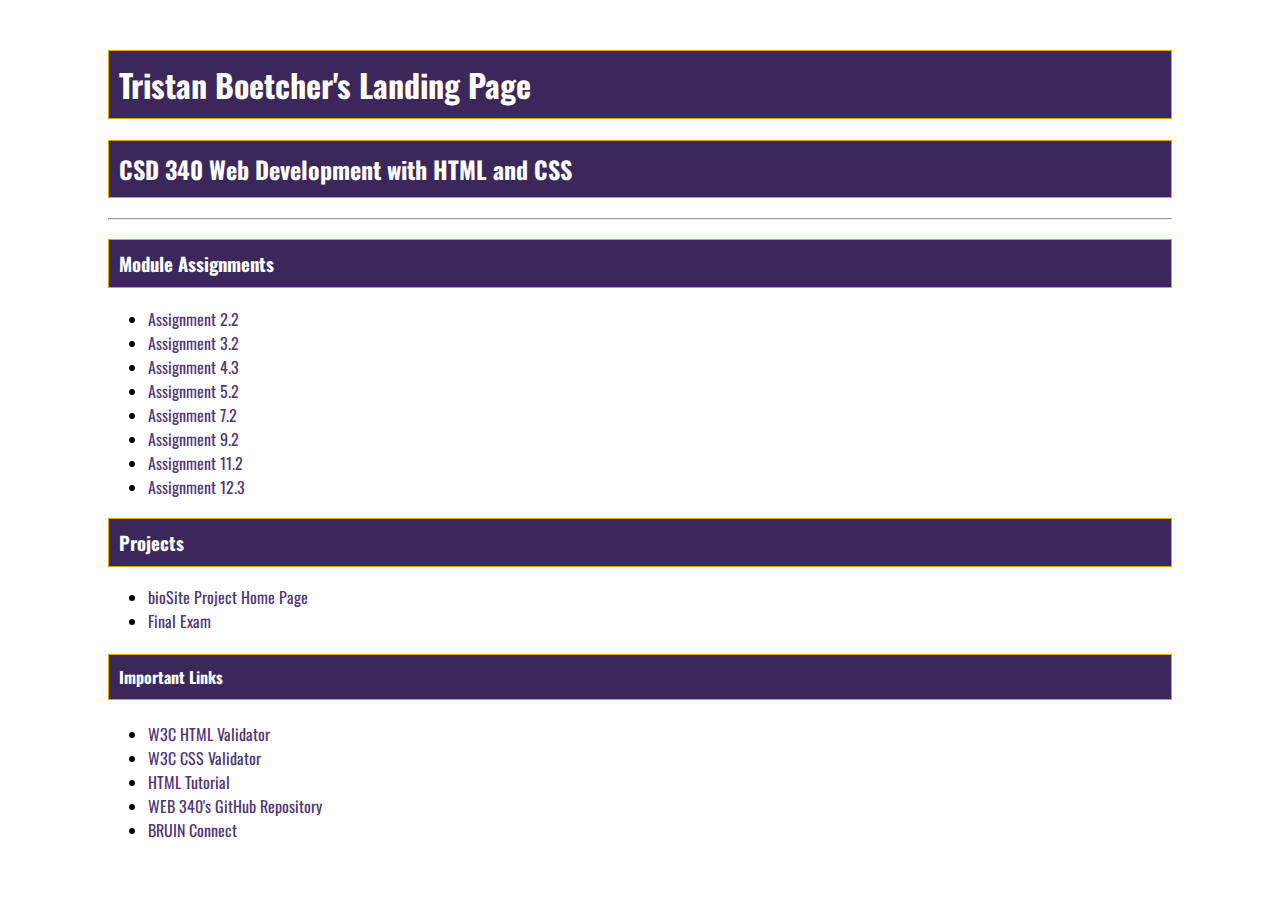
<file: index.html>
<!DOCTYPE html>
<html lang="en">
<head>
    <meta charset="UTF-8">
    <title>Tristan Boetcher's CSD 340 Landing Page</title>
    <link rel="stylesheet" type="text/css" href="site.css" />
    <link href="https://fonts.googleapis.com/css2?family=Oswald:wght@300;400;500;700&display=swap" rel="stylesheet">

</head>
<body>
    <div id="container">
        <h1>Tristan Boetcher's Landing Page</h1>
        <h2>CSD 340 Web Development with HTML and CSS</h2>

        <hr />

        <h3>Module Assignments</h3>
        <ul>
            <li>
                <a href="module-2/boetcher_EX1.html">Assignment 2.2</a>
            </li>
            <li>
                <a href="module-3/boetcher_EX2.html">Assignment 3.2</a>
            </li>
            <li>
                <a href="module-4/boetcher_EX3.html">Assignment 4.3</a>
            </li>
            <li>
                <a href="module-5/boetcher_EX4.html">Assignment 5.2</a>
            </li>
            <li>
                <a href="module-7/boetcher_EX5.html">Assignment 7.2</a>
            </li>
            <li>
                <a href="module-9/boetcher_EX6.html">Assignment 9.2</a>
            </li>
            <li>
                <a href="module-11/assignment-11.2.html">Assignment 11.2</a>
            </li>
            <li>
                <a href="module-12/final.html" target="_blank">Assignment 12.3</a>
            </li>
        </ul>

        <h3>Projects</h3>
        <ul>
            <li>
                <a href="https://treerex95.github.io/bioSite/" target="_blank">bioSite Project Home Page</a>
            </li>
            <li>
                <a href="module-12/final.html" target="_blank">Final Exam</a>
            </li>
        </ul>

        <h4>Important Links</h4>
        <ul>
            <li>
                <a href="https://validator.w3.org/" target="_blank">W3C HTML Validator</a>
            </li>
            <li>
                <a href="http://jigsaw.w3.org/css-validator/" target="_blank">W3C CSS Validator</a>
            </li>
            <li>
                <a href="https://www.w3schools.com/html/" target="_blank">HTML Tutorial</a>
            </li>
            <li>
                <a href="https://github.com/buwebdev/csd-340" target="_blank">WEB 340's GitHub Repository</a>
            </li>
            <li>
                <a href="https://bruinconnect.bellevue.edu/" target="_blank">BRUIN Connect</a>
            </li>
        </ul>
    </div>
</body>
</html>
</file>
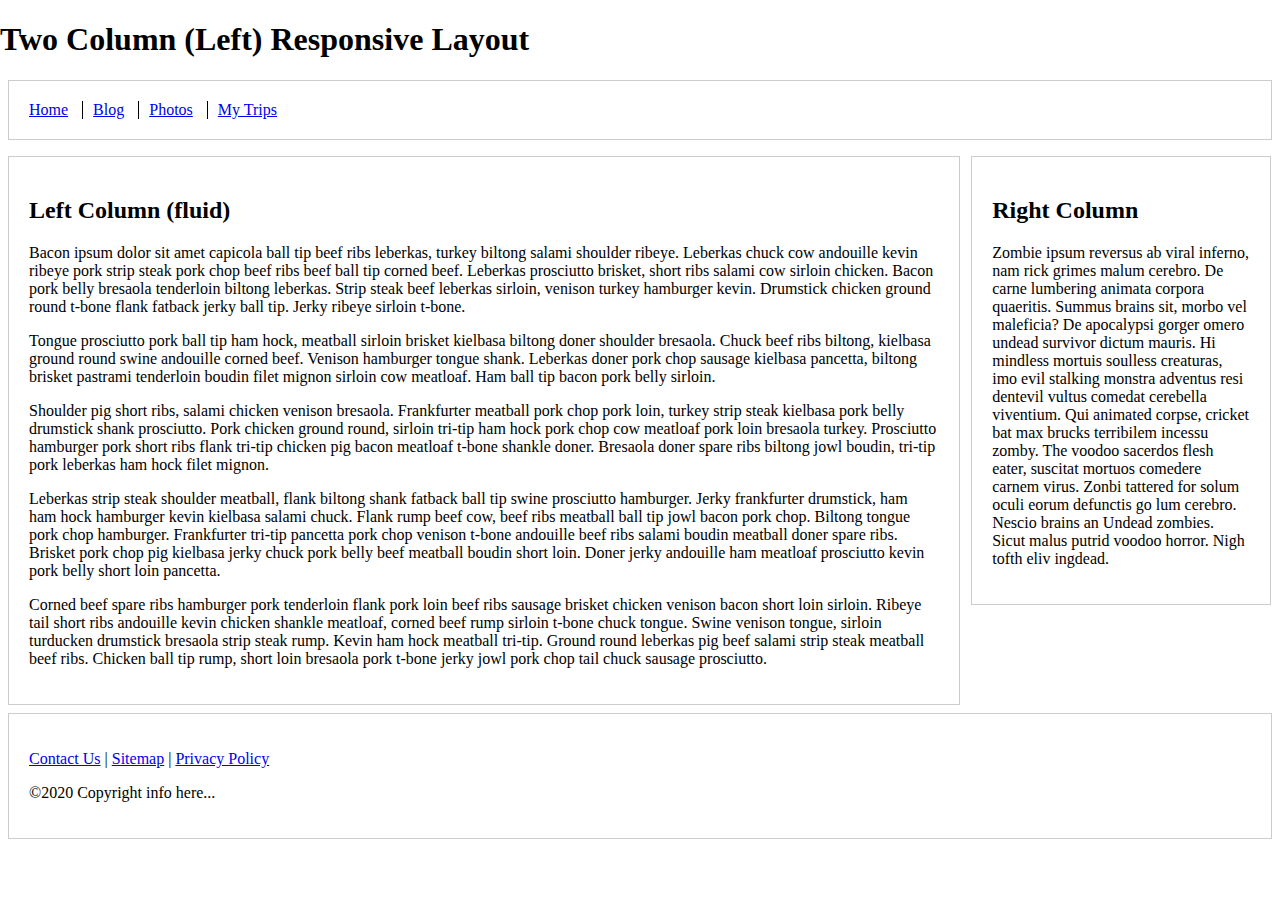
<file: module-11/assignment-11.2.html>
<!doctype html>
<html lang="en">
<head>
    <meta charset="utf-8">
    <meta name="viewport" content="width=device-width, initial-scale=1">

    <title>Exercise 9.2</title>

    <style type="text/css">
        html {
            box-sizing: border-box;
        }

        *, *:before, *:after {
            box-sizing: inherit;
        }

        body {
            margin: 0 auto;
        }

        footer, header {
            position: relative;
            clear: both;
        }

        .left-column, .right-column, footer, header {
            border: 1px solid #ccc;
            padding: 1.25em;
            margin: .5em;
        }

        .nav {
            list-style: none;
            margin-left: 0;
            margin-bottom: 0;
            padding-left: 0;
        }

        .nav > li,
        .nav > li > a {
            display: inline-block;
            *display: inline;
            zoom: 1;
        }

        .inline-items {
            margin-top: 0;
        }

        .inline-items li {
            margin-left: 0;
            border-left: 1px solid black;
            padding-left: 10px;
            padding-right: 10px;
        }

        .inline-items li:first-child {
            margin-left: 0;
            border: none;
            padding-left: 0;
            padding-right: 10px;
        }

        .inline-items li:last-child {
            padding-right: 0;
        }

        /* Media queries */
        @media screen and (min-width: 47.5em) {
            .columns-container {
                float: left;
            }

            .left-column {
                margin-right: 20em;
                float: left;
            }

            .right-column {
                width: 18.75em;
                margin-left: -19.3em;
                float: left;
            }
        }
    </style>
</head>

<body>
    <h1>Two Column (Left) Responsive Layout</h1>

    <header>
        <nav>
            <ul class="nav inline-items">
                <li><a href="#">Home</a></li>
                <li><a href="#">Blog</a></li>
                <li><a href="#">Photos</a></li>
                <li><a href="#">My Trips</a></li>
            </ul>
        </nav>
    </header>

    <div class="columns-container">

        <div class="left-column">
            <h2>Left Column (fluid)</h2>

            <p>Bacon ipsum dolor sit amet capicola ball tip beef ribs leberkas, turkey biltong salami shoulder ribeye. Leberkas
                chuck cow andouille kevin ribeye pork strip steak pork chop beef ribs beef ball tip corned beef. Leberkas
                prosciutto brisket, short ribs salami cow sirloin chicken. Bacon pork belly bresaola tenderloin biltong leberkas.
                Strip steak beef leberkas sirloin, venison turkey hamburger kevin. Drumstick chicken ground round t-bone flank
                fatback jerky ball tip. Jerky ribeye sirloin t-bone.</p>

            <p>Tongue prosciutto pork ball tip ham hock, meatball sirloin brisket kielbasa biltong doner shoulder bresaola.
                Chuck beef ribs biltong, kielbasa ground round swine andouille corned beef. Venison hamburger tongue shank.
                Leberkas doner pork chop sausage kielbasa pancetta, biltong brisket pastrami tenderloin boudin filet mignon
                sirloin cow meatloaf. Ham ball tip bacon pork belly sirloin.</p>

            <p>Shoulder pig short ribs, salami chicken venison bresaola. Frankfurter meatball pork chop pork loin, turkey strip
                steak kielbasa pork belly drumstick shank prosciutto. Pork chicken ground round, sirloin tri-tip ham hock pork
                chop cow meatloaf pork loin bresaola turkey. Prosciutto hamburger pork short ribs flank tri-tip chicken pig bacon
                meatloaf t-bone shankle doner. Bresaola doner spare ribs biltong jowl boudin, tri-tip pork leberkas ham hock filet
                mignon.</p>

            <p>Leberkas strip steak shoulder meatball, flank biltong shank fatback ball tip swine prosciutto hamburger. Jerky
                frankfurter drumstick, ham ham hock hamburger kevin kielbasa salami chuck. Flank rump beef cow, beef ribs meatball
                ball tip jowl bacon pork chop. Biltong tongue pork chop hamburger. Frankfurter tri-tip pancetta pork chop venison
                t-bone andouille beef ribs salami boudin meatball doner spare ribs. Brisket pork chop pig kielbasa jerky chuck
                pork belly beef meatball boudin short loin. Doner jerky andouille ham meatloaf prosciutto kevin pork belly short
                loin pancetta.</p>

            <p>Corned beef spare ribs hamburger pork tenderloin flank pork loin beef ribs sausage brisket chicken venison bacon
                short loin sirloin. Ribeye tail short ribs andouille kevin chicken shankle meatloaf, corned beef rump sirloin
                t-bone chuck tongue. Swine venison tongue, sirloin turducken drumstick bresaola strip steak rump. Kevin ham hock
                meatball tri-tip. Ground round leberkas pig beef salami strip steak meatball beef ribs. Chicken ball tip rump,
                short loin bresaola pork t-bone jerky jowl pork chop tail chuck sausage prosciutto.</p>
        </div>

        <div class="right-column">
            <h2>Right Column</h2>

            <p>Zombie ipsum reversus ab viral inferno, nam rick grimes malum cerebro. De carne lumbering animata corpora
                quaeritis. Summus brains sit​​, morbo vel maleficia? De apocalypsi gorger omero undead survivor dictum mauris. Hi
                mindless mortuis soulless creaturas, imo evil stalking monstra adventus resi dentevil vultus comedat cerebella
                viventium. Qui animated corpse, cricket bat max brucks terribilem incessu zomby. The voodoo sacerdos flesh eater,
                suscitat mortuos comedere carnem virus. Zonbi tattered for solum oculi eorum defunctis go lum cerebro. Nescio
                brains an Undead zombies. Sicut malus putrid voodoo horror. Nigh tofth eliv ingdead.</p>
        </div>

    </div>

    <footer>
        <p><a href="#">Contact Us</a> | <a href="#">Sitemap</a> | <a href="#">Privacy Policy</a></p>
        <p>&copy;2020 Copyright info here...</p>
    </footer>
</body>
</html>
</file>
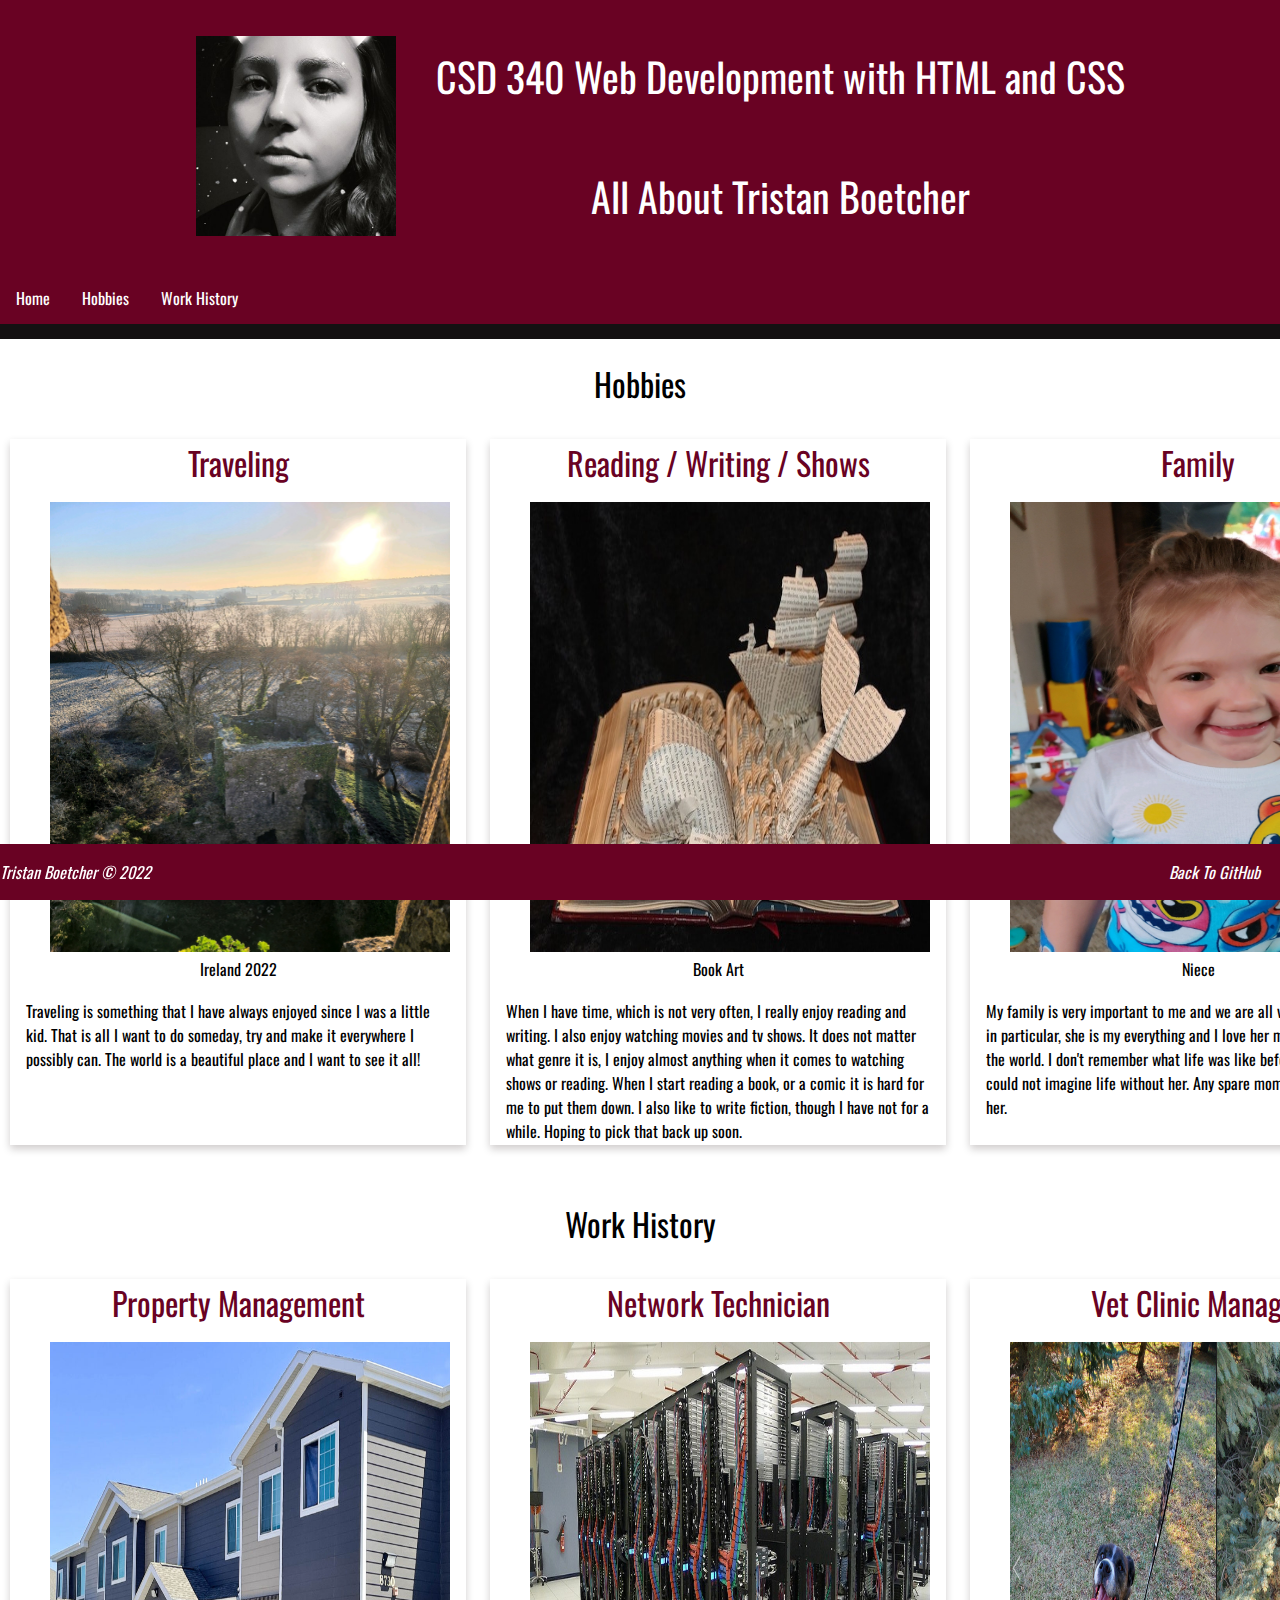
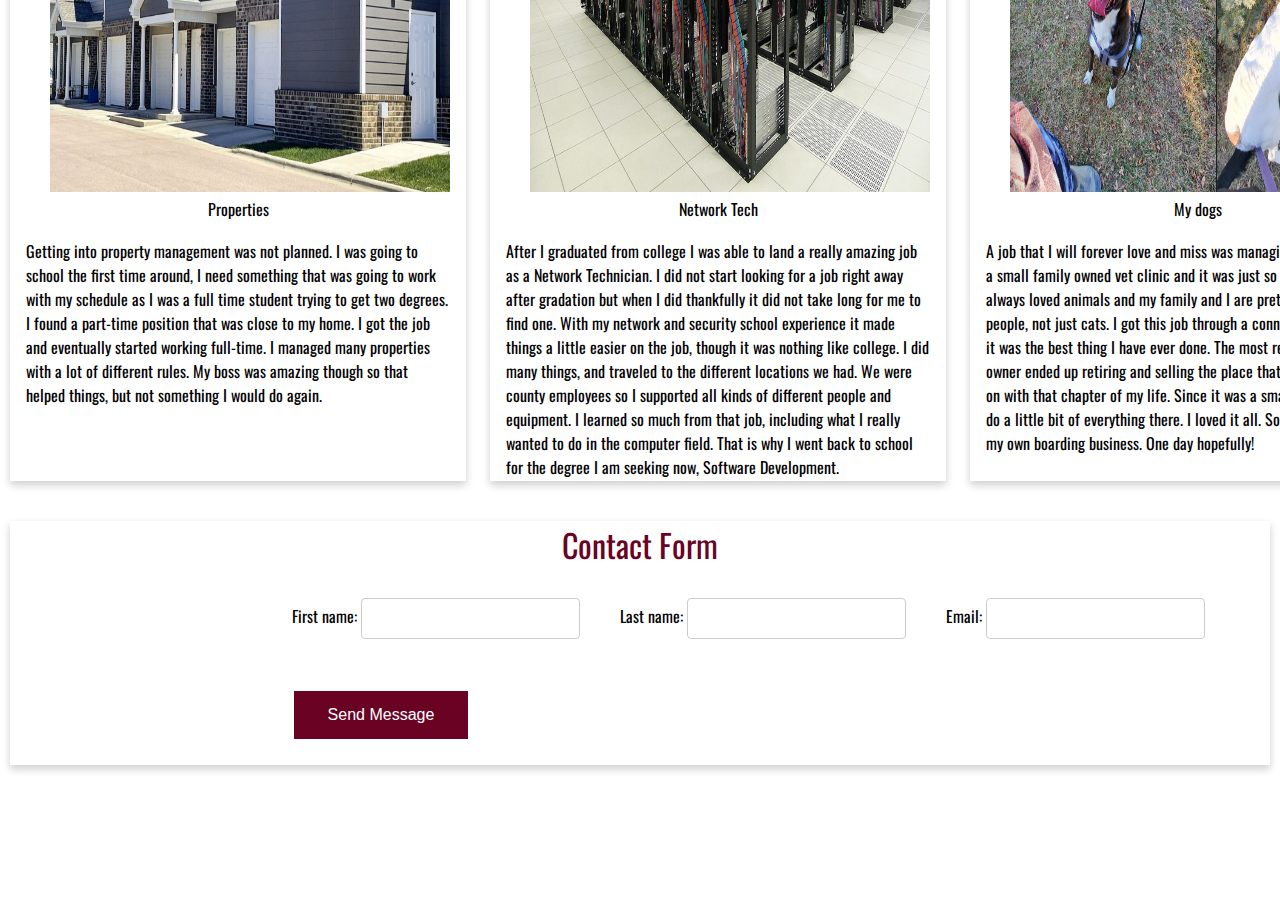
<file: module-12/final.html>
<!--
Tristan Boetcher
Module 12.3 Final
7/21/22
-->
<!DOCtype html>
<html lang = "en-us">
<head>
    <meta charset="UTF-8">
    <title>CSD 340 Web Development with HTML and CSS</title>
    <link rel="stylesheet" type="text/css" href="final.css">
    <link href="https://fonts.googleapis.com/css2?family=Oswald:wght@300;400;500;700&display=swap" rel="stylesheet">
</head>
<body>
    <header id="home">
        <figure class="tristan">
            <img src="images/Tristan.jpg" alt="Tristan" >
            <figcaption>Tristan</figcaption>
        </figure>
        <div id="title"> CSD 340 Web Development with HTML and CSS <br> <br> All About Tristan Boetcher
             </div>
    </header>
    <nav class="navbar">
        <a href="#home">Home</a>
        <a href="#hobbies">Hobbies</a>
        <a href="#experience">Work History</a>
    </nav>
    <div class="container">
        <div class="hobbies" id="hobbies">
            <h1>Hobbies</h1>
            <div class="card-container">
                <div class="card">
                    <div class="card-title">Traveling</div>
                    <figure class="hobby"style='text-align:center;'>
                        <img src="images/Ireland.jpg" alt="Ireland 2022">
                        <figcaption>Ireland 2022</figcaption>
                    </figure>
                    <div class="card-content">
                        Traveling is something that I have always enjoyed since I was a little kid. That is all I want to do someday, 
                        try and make it everywhere I possibly can. The world is a beautiful place and I want to see it all!
                    </div>
                </div>

                <div class="card">
                    <div class="card-title">Reading / Writing / Shows</div>
                    <figure class="hobby"style='text-align:center;'>
                        <img src="images/Book.jpeg" alt="Book Art">
                        <figcaption>Book Art</figcaption>
                    </figure>
                    <div class="card-content">
                        When I have time, which is not very often, I really enjoy reading and writing. I also enjoy watching movies and tv shows. 
                        It does not matter what genre it is, I enjoy almost anything when it comes to watching shows or reading. When I start reading a book, 
                        or a comic it is hard for me to put them down. I also like to write fiction, though I have not for a while. Hoping to pick that back up soon.  
                    </div>
                </div>

                <div class="card">
                    <div class="card-title">Family</div>
                    <figure class="hobby"style='text-align:center;'>
                        <img src="images/Adorbs.jpeg" alt="Niece">
                        <figcaption>Niece</figcaption>
                    </figure>
                    <div class="card-content">
                        My family is very important to me and we are all very close. My niece in particular, she is my everything and I love her more than
                        anything in the world. I don't remember what life was like before she was born, I could not imagine life without her. Any spare moment
                        I have goes to her.
                    </div>
                </div>
            </div>
        </div>

        <br />
        <div class="experience" id="experience">
            <h1>Work History</h1>

            <div class="card-container">
                <div class="card">
                    <div class="card-title">Property Management</div>
                    <figure class="experience"style='text-align:center;'>
                        <img src="images/Properties.jpg" alt="Properties">
                        <figcaption>Properties</figcaption>
                    </figure>
                    <div class="card-content">
                        Getting into property management was not planned. I was going to school the first time around, I need something
                        that was going to work with my schedule as I was a full time student trying to get two degrees. I found a part-time
                        position that was close to my home. I got the job and eventually started working full-time. I managed many properties
                        with a lot of different rules. My boss was amazing though so that helped things, but not something I would do again.
                    </div>
                </div>

                <div class="card">
                    <div class="card-title">Network Technician</div>
                    <figure class="experience"style='text-align:center;'>
                        <img src="images/Servers.jpg" alt="Network Tech">
                        <figcaption>Network Tech</figcaption>
                    </figure>
                    <div class="card-content">
                        After I graduated from college I was able to land a really amazing job as a Network Technician. I did not start looking for a job 
                        right away after gradation but when I did thankfully it did not take long for me to find one. With my network and security school experience
                        it made things a little easier on the job, though it was nothing like college. I did many things, and traveled to the different locations
                        we had. We were county employees so I supported all kinds of different people and equipment. I learned so much from that job, including what 
                        I really wanted to do in the computer field. That is why I went back to school for the degree I am seeking now, Software Development.
                    </div>
                </div>

                <div class="card">
                    <div class="card-title">Vet Clinic Manager</div>
                    <figure class="experience"style='text-align:center;'>
                        <img src="images/Pups.png" alt="My dogs">
                        <figcaption>My dogs</figcaption>
                    </figure>
                    <div class="card-content">
                        A job that I will forever love and miss was managing a Vet Clinic. It was a small family owned vet clinic and it was just so amazing. I have
                        always loved animals and my family and I are pretty much crazy animal people, not just cats. I got this job through a connection that I had
                        and it was the best thing I have ever done. The most rewarding too. The owner ended up retiring and selling the place that is why I had to move 
                        on with that chapter of my life. Since it was a small vet clinic, I got to do a little bit of everything there. I loved it all. Someday I want
                        to own my own boarding business. One day hopefully!
                    </div>
                </div>
            </div>
        </div>

        <div class="contact-form">
            <div class="card full-width">
                <div class="card-title">
                    Contact Form
                </div>

                <div class="card-content">

                    <div class="form">
                        <div class="form-field">
                            <label for="txtFirstName">First name:</label>
                            <input type="text" id="txtFirstName" class="input" name="txtFirstName" />
                        </div>
                        <div class="form-field">
                            <label for="txtLastName">Last name:</label>
                            <input type="text" id="txtLastName" class="input" name="txtLastName" />
                        </div>
                        <div class="form-field">
                            <label for="txtEmail">Email:</label>
                            <input type="text" id="txtEmail" class="input" name="txtEmail" />
                        </div>
                        <div class="form-field">
                            <button type="submit" class="btn btn-primary full-width">Send Message</button>
                        </div>
                    </div>
                </div>
            </div>
        </div>
    </div>
    <footer>
        <p id ="copyright">Tristan Boetcher &copy; 2022</p>
        <p id="link"><a href="https://github.com/TreeRex95/csd-340.git">Back To GitHub</a></p>
    </footer>
</body>
</html>
</file>
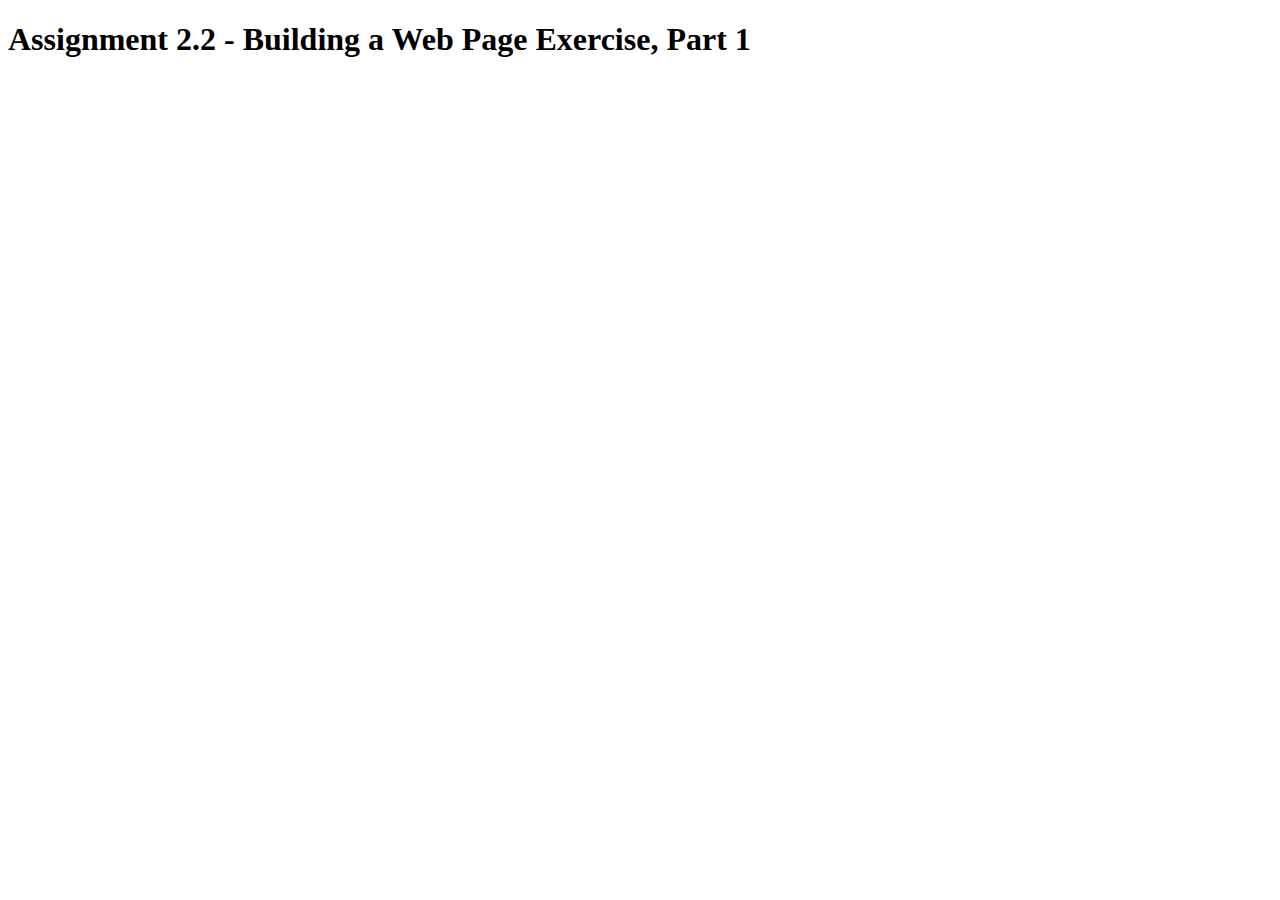
<file: module-2/boetcher_EX1.html>
<!DOCTYPE html>
<html lang="en">
<head>
    <title>CSD 340 Web Development with HTML and CSS</title>
</head>

<body>
    <h1>Assignment 2.2 - Building a Web Page Exercise, Part 1</h1>
</body>

</html>
</file>
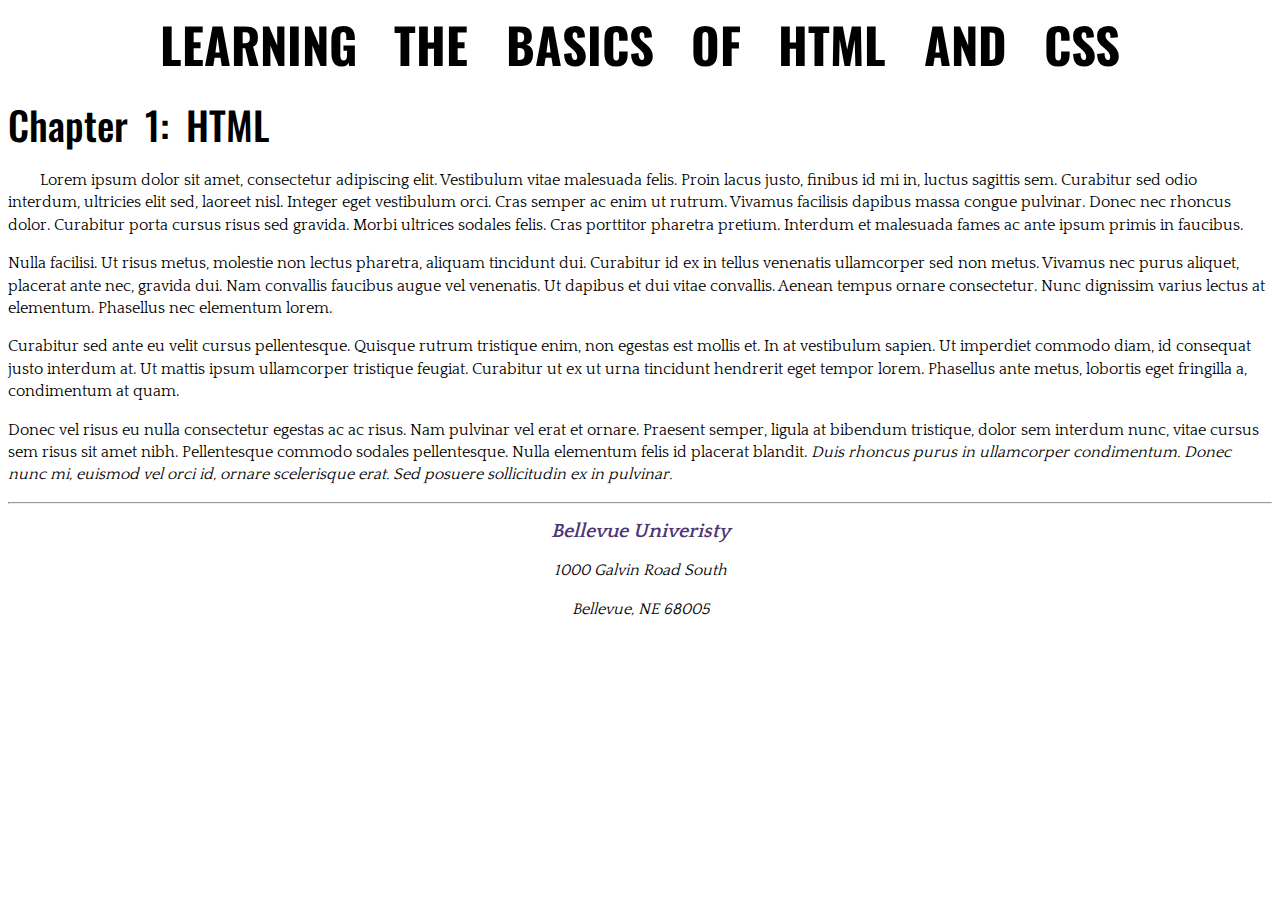
<file: module-3/boetcher_EX2.html>
<!DOCTYPE html>
<html lang="en">
<head>
    <title>CSD 340 Web Development with HTML and CSS</title>

    <!-- link to an external stylesheet -->
    <link rel="stylesheet" type="text/css" href="boetcher_EX2.css">
    <link href="https://fonts.googleapis.com/css2?family=Oswald:wght@300;500;700&family=Quattrocento:wght@400;700&display=swap" rel="stylesheet">

    <!-- meta tags -->
    <meta name="description" content="A basic introduction into HTML and CSS styling" />
    <meta name="keywords" content="CSS, HTML, Web Development, Bellevue University" />
    <meta name="robots" content="nofollow" />
    <meta http-equiv="author" content="Tristan Boetcher" />

</head>

<body>
    <div id="container">
        
        <h1>Learning the Basics of HTML and CSS</h1>

        <h2>Chapter 1: HTML</h2>

        <p class="intro">
            Lorem ipsum dolor sit amet, consectetur adipiscing elit. Vestibulum vitae malesuada felis. Proin lacus justo, finibus id mi in, 
            luctus sagittis sem. Curabitur sed odio interdum, ultricies elit sed, laoreet nisl. Integer eget vestibulum orci. 
            Cras semper ac enim ut rutrum. Vivamus facilisis dapibus massa congue pulvinar. Donec nec rhoncus dolor. 
            Curabitur porta cursus risus sed gravida. Morbi ultrices sodales felis. Cras porttitor pharetra pretium. 
            Interdum et malesuada fames ac ante ipsum primis in faucibus.
        </p>

        <p>
            Nulla facilisi. Ut risus metus, molestie non lectus pharetra, aliquam tincidunt dui. Curabitur id ex in tellus venenatis ullamcorper sed non metus. 
            Vivamus nec purus aliquet, placerat ante nec, gravida dui. Nam convallis faucibus augue vel venenatis. 
            Ut dapibus et dui vitae convallis. Aenean tempus ornare consectetur. Nunc dignissim varius lectus at elementum. Phasellus nec elementum lorem.
        </p>

        <p>
            Curabitur sed ante eu velit cursus pellentesque. Quisque rutrum tristique enim, non egestas est mollis et. In at vestibulum sapien. 
            Ut imperdiet commodo diam, id consequat justo interdum at. Ut mattis ipsum ullamcorper tristique feugiat. 
            Curabitur ut ex ut urna tincidunt hendrerit eget tempor lorem. Phasellus ante metus, lobortis eget fringilla a, condimentum at quam.
        </p>

        <p>
            Donec vel risus eu nulla consectetur egestas ac ac risus. Nam pulvinar vel erat et ornare. Praesent semper, ligula at bibendum tristique, 
            dolor sem interdum nunc, vitae cursus sem risus sit amet nibh. Pellentesque commodo sodales pellentesque. 
            Nulla elementum felis id placerat blandit. <span class="sentence">Duis rhoncus purus in ullamcorper condimentum. Donec nunc mi, euismod vel orci id, 
            ornare scelerisque erat. Sed posuere sollicitudin ex in pulvinar.</span>
        </p>

        <hr />

        <address>
            <p>
                <a href="https://www.bellevue.edu/" target="_blank">Bellevue Univeristy</a>
            </p>

            <p>1000 Galvin Road South</p>

            <p>Bellevue, NE 68005</p>
        </address>
    </div>
</body>

</html>
</file>
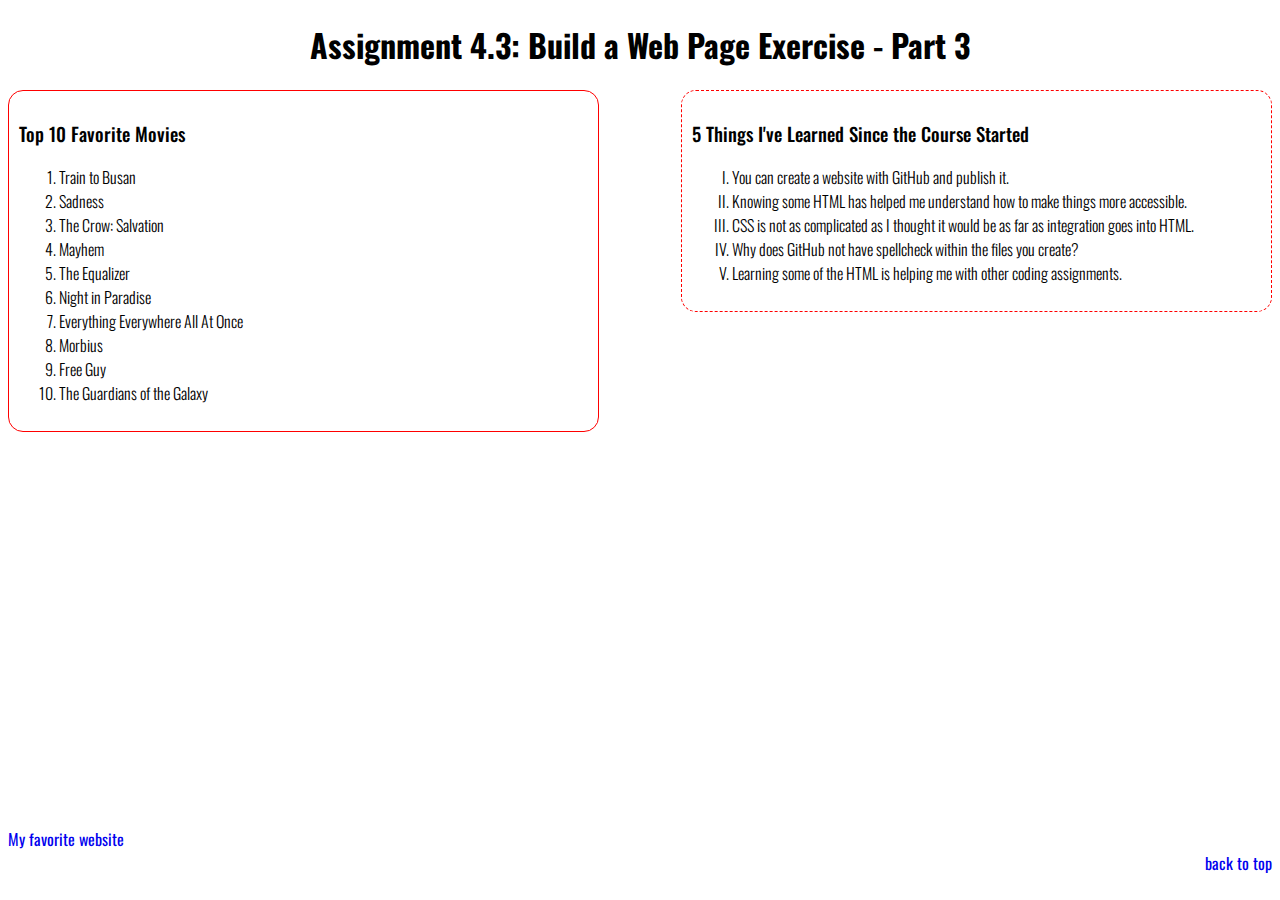
<file: module-4/boetcher_EX3.html>
<!DOCTYPE html>
<html lang="en">
    <head>
        <title>CSD 340 Web Development with HTML and CSS</title>

        <!-- external CSS stylesheet -->
        <link rel="stylesheet" type="text/css" href="boetcher_EX3.css">

        <!-- Google fonts for Oswald -->
        <link href="https://fonts.googleapis.com/css2?family=Oswald:wght@300;400;500;700&display=swap" rel="stylesheet">
        
    </head>
<body>

    <div id="container">

        <h1 id="page-title">Assignment 4.3: Build a Web Page Exercise - Part 3</h1>

        <div id="movie-list">
            <h3>Top 10 Favorite Movies</h3>

            <ol>
                <li>Train to Busan</li>
                <li>Sadness</li>
                <li>The Crow: Salvation</li>
                <li>Mayhem</li>
                <li>The Equalizer</li>
                <li>Night in Paradise</li>
                <li>Everything Everywhere All At Once</li>
                <li>Morbius</li>
                <li>Free Guy</li>
                <li>The Guardians of the Galaxy</li>
            </ol>
        </div>

        <div id="things-learned">
            <h3>5 Things I've Learned Since the Course Started</h3>

            <ul id="roman">
                <li>You can create a website with GitHub and publish it.</li>
                <li>Knowing some HTML has helped me understand how to make things more accessible.</li>
                <li>CSS is not as complicated as I thought it would be as far as integration goes into HTML.</li>
                <li>Why does GitHub not have spellcheck within the files you create?</li>
                <li>Learning some of the HTML is helping me with other coding assignments.</li>
            </ul>
        </div>

        <div id="footer">
            <a href="https://www.codecademy.com/" target="_blank" id="favorite-url">
                My favorite website
            </a>

            <br />

            <a href="#container" id="back-to-top">back to top</a>
        </div>

    </div>

</body>
</html>
</file>
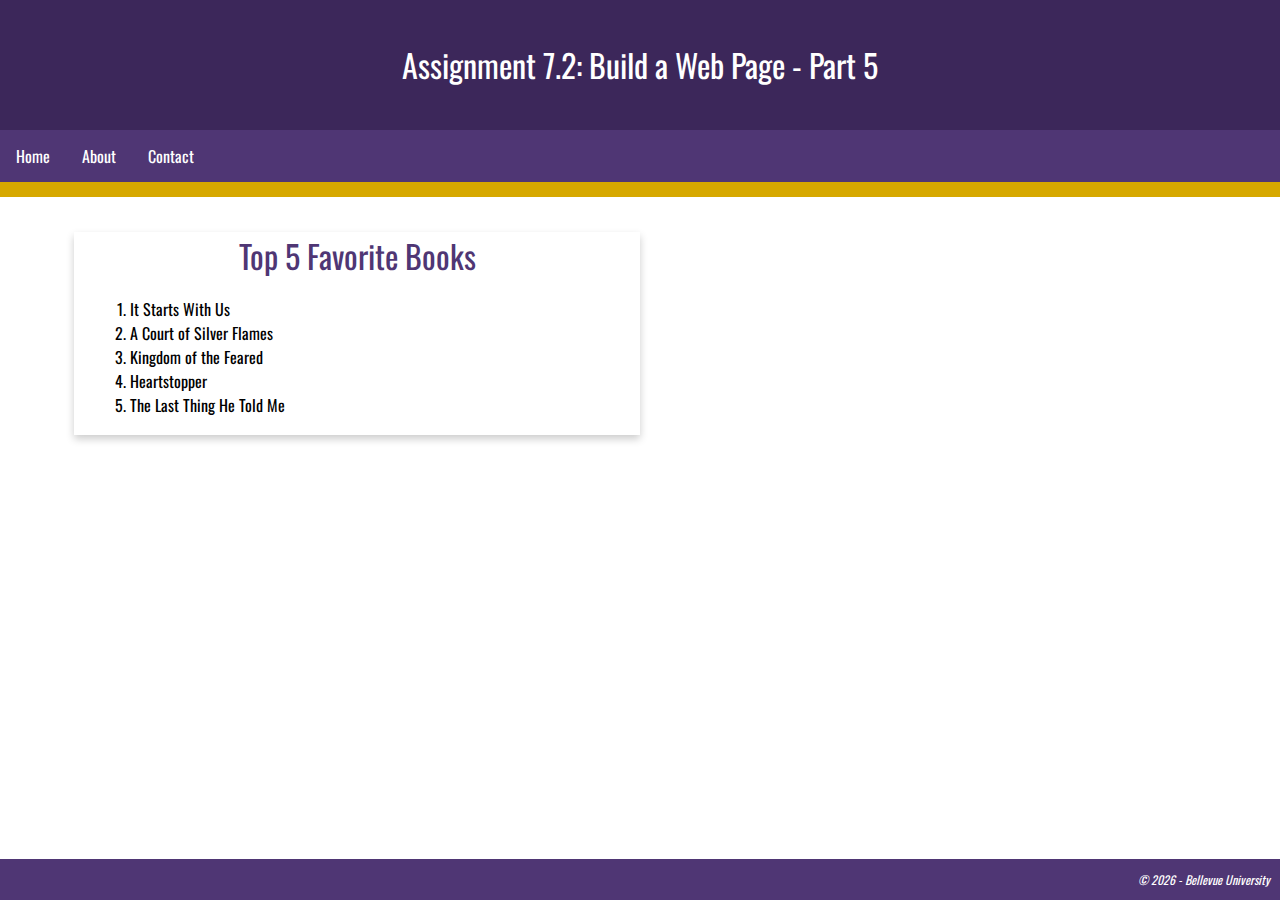
<file: module-7/boetcher_EX5.html>
<!DOCTYPE html>
<html lang="en">
<head>
    <meta charset="UTF-8">
    <title>CSD 340 Web Development with HTML and CSS</title>

    <link rel="stylesheet" type="text/css" href="boetcher_EX5.css">

     <!-- Google fonts for Oswald -->
     <link href="https://fonts.googleapis.com/css2?family=Oswald:wght@300;400;500;700&display=swap" rel="stylesheet">
</head>
<body>
    <header>
        <h1>Assignment 7.2: Build a Web Page - Part 5</h1>
    </header>

    <div id="navbar">
        <a href="#">Home</a>
        <a href="#">About</a>
        <a href="#">Contact</a>
    </div>

    <div id="container">

        <div class="card">
            <div class="card-title">
                Top 5 Favorite Books
            </div>

            <div class="card-content">
                <ol>
                    <li>It Starts With Us</li>
                    <li>A Court of Silver Flames</li>
                    <li>Kingdom of the Feared</li>
                    <li>Heartstopper</li>
                    <li>The Last Thing He Told Me</li>
                </ol>
            </div>
        </div>
    </div>
<footer>
    <p>
        &copy; <script>document.write(new Date().getFullYear())</script> - <a target="_blank" href="https://www.bellevue.edu/">Bellevue University</a>
    </p>
</footer>

</body>
</html>
</file>
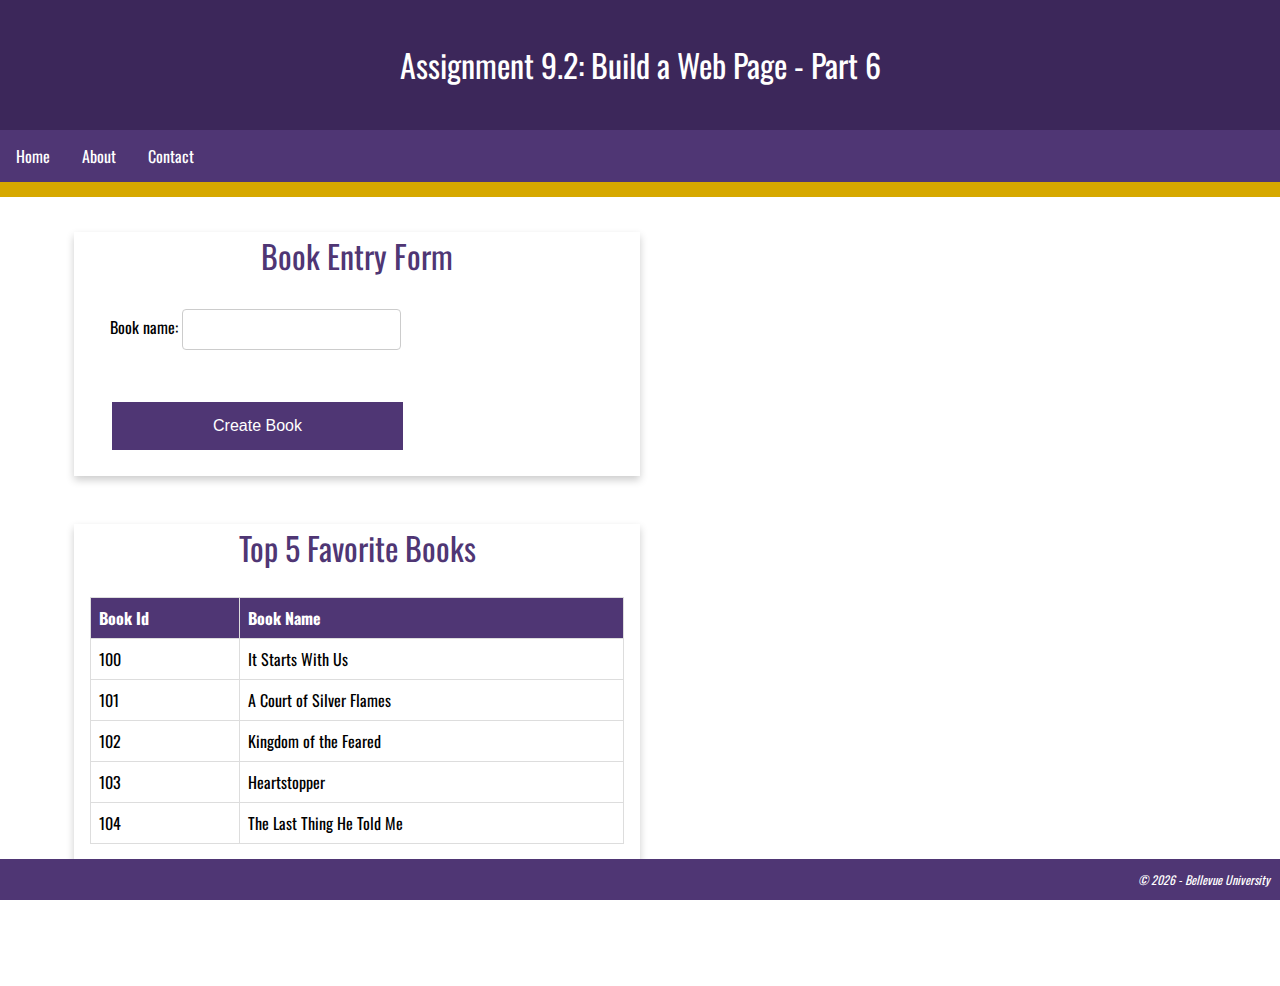
<file: module-9/boetcher_EX6.html>
<!DOCTYPE html>
<html lang="en">
<head>
    <meta charset="UTF-8">
    <title>CSD 340 Web Development with HTML and CSS</title>

    <link rel="stylesheet" type="text/css" href="boetcher_EX6.css">

    <!-- Google fonts for Oswald -->
    <link href="https://fonts.googleapis.com/css2?family=Oswald:wght@300;400;500;700&display=swap" rel="stylesheet">
</head>
<body>

<header>
    <h1>Assignment 9.2: Build a Web Page - Part 6</h1>
</header>

<div id="navbar">
    <a href="#">Home</a>
    <a href="#">About</a>
    <a href="#">Contact</a>
</div>

<div id="container">

    <div class="card">
        <div class="card-title">
            Book Entry Form
        </div>

        <div class="card-content">

            <div class="form">
                <div class="form-field">
                    <label for="txtBookName">Book name:</label>
                    <input type="text" id="txtBookName" class="input" name="txtBookName" />
                </div>
                <div class="form-field">
                    <button type="submit" class="btn btn-primary full-width">Create Book</button>
                </div>
            </div>
        </div>
    </div>

    <br /><br />

    <div class="card">
        <div class="card-title">
            Top 5 Favorite Books
        </div>

        <div class="card-content">
            <br />
            <table id="books">
                <tr>
                    <th>Book Id</th>
                    <th>Book Name</th>
                </tr>
                <tr>
                    <td>100</td>
                    <td>It Starts With Us</td>
                <tr>
                    <td>101</td>
                    <td>A Court of Silver Flames</td>
                </tr>
                <tr>
                    <td>102</td>
                    <td>Kingdom of the Feared</td>
                </tr>
                <tr>
                    <td>103</td>
                    <td>Heartstopper</td>
                </tr>
                <tr>
                    <td>104</td>
                    <td>The Last Thing He Told Me</td>
                </tr>
            </table>
        </div>
    </div>
</div>


<footer>
    <p>
        &copy; <script>document.write(new Date().getFullYear())</script> - <a href="https://www.bellevue.edu/">Bellevue University</a>
    </p>

</footer>

</body>
</html>
</file>
<file: site.css>
body {
    font-family: 'Oswald', Verdana, Arial, sans-serif;
}

#container {
    margin-top: 50px;
    margin-left: 100px;
    margin-right: 100px;
}

h1, h2, h3, h4 {
    background-color: #3c275a;
    color: #fff;
    border: 1px solid #D6A800;
    padding: 10px;
}

a {
    color: #4F3674;
    text-decoration: none;
}

a:hover {
    background-color: #D6A800;
    color: #4F3674;
}

a:visited {
    color: #3c275a;
}
</file>
<file: module-12/final.css>
/*
Tristan Boetcher
Module 12.3 Final
7/21/22
*/
html {
    box-sizing: border-box;
}

body {
    margin: 0 auto;
    font-family: 'Oswald', Verdana, Arial, sans-serif;
}

header {
    background-color: rgb(105, 2, 35);
    color: #fff;
    padding: 20px;
    text-align: center;
    display: flex;
    align-items: center;
    justify-content: center
}

#title{
    text-align: center;
    font-size: 40px;
}
.tristan {
    position: relative;
    width: 200px;
    height: 200px;
    overflow: hidden;
    text-align: right;
}
  
.tristan img {
    width: 100%;
    height: auto;

}
.navbar {
    overflow: hidden;
    background-color: rgb(105, 2, 35);
    border-bottom: 15px solid rgb(20, 17, 18);
}

.navbar a {
    float: left;
    display: block;
    color: #fff;
    text-align: center;
    padding: 14px 16px;
    text-decoration: none;
}

.navbar a:hover {
    background-color: rgb(58, 55, 56);
    color: white;
}

h1 {
    font-weight: 400;
    text-align: center;
}

.hobbies {
    min-height: 250px;
}
.hobbies .img {
    display: flex;
    align-items: center;
    justify-content: center;
}

.experience {
    min-height: 250px;
}

.contact-form {
    margin-top: 20px;
    padding: 10px;
    text-align: center;
    margin-bottom: 10%;
}

img {
    height: 450px;
    width: 400px;
}

.full-width {
    width: 100%;
}

.card-container {
    display: grid;
    grid-template-columns: auto auto auto;
    padding: 10px;
}

.grid-item {
    padding: 20px;
}

.card {
    box-shadow: 0 4px 8px 0 rgba(20, 1, 1, 0.2);
    transition: 0.3s;
    width: 95%;
}

.card-title {
    text-align: center;
    font-size: 2em;
    color: rgb(105, 2, 35);
    font-weight: 400;
}

.card-content {
    padding: 2px 16px;
}

.card:hover {
    box-shadow: 0 8px 16px 0 rgba(0, 0, 0, 0.2);
}

.form {
    display: flex;
    flex-flow: row wrap;
    align-items: center;
    margin-left: 20%;
}

.form-field {
    padding: 20px;
}

.btn {
    border: none;
    text-align: center;
    text-decoration: none;
    display: inline-block;
    font-size: 16px;
    margin: 4px 2px;
    cursor: pointer;
    padding: 15px 32px;
    color: #000;
}

.input {
    padding: 12px 20px;
    margin: 8px 0;
    display: inline-block;
    border: 1px solid #ccc;
    border-radius: 4px;
    box-sizing: border-box;
}

figcaption{
    text-align: center;
}

.btn-primary {
    background-color: rgb(105, 2, 35);
    color: #fff;
}

.btn-primary:hover {
    background-color: rgb(244, 125, 163);
    color: white;
}

.full-width {
    width: 100%;
}

footer{
    font-weight: 400;
    background-color: rgb(105, 2, 35);
    float: right;
    font-style: italic;
    position: fixed;
    bottom: 0;
    width: 100%;
    color: white;
    left: 0;
}

footer a{
    text-decoration: none;
    color: white;
    padding: 20px;
}

#link{
    text-align: right;
    bottom: 0;
}

#copyright{
    bottom:0;
    position: fixed;
}

footer a:hover{
    text-decoration: underline;
}
</file>
<file: module-3/boetcher_EX2.css>
html, body {
    font-size: 16px;
}

p {
    font-family: 'Quattrocento', Georgia, 'Times New Roman', serif;
    font-weight: 400;
    line-height: 1.4em;
}

h1, h2 {
    font-family: 'Oswald', Verdana, Arial, sans-serif;
}

h1 { 
    font-weight: 700;
    text-transform: uppercase;
    word-spacing: .5em;
    margin: 0;
    text-align: center;
    font-size: 3.052em;
}

h2 {
    font-weight: 500;
    font-size: 2.441em;
    word-spacing: .2em;
    margin: 0;
    text-align: left;
    padding-top: 15px;
}

address {
    font-family: 'Quattrocento', Georgia, 'Times New Roman', serif;
    text-align: center;
}

address a {
    font-size: 1.25em;
    font-weight: bold;
    text-decoration: none;
    color: #4F3674;
}

address a:hover {
    text-decoration: underline;
    background-color: #D6A800;
}

address a:visited {
    color: #3c275a;
}

.sentence {
    font-style: italic;
}

.intro {
    text-indent: 2em;
}
</file>
<file: module-4/boetcher_EX3.css>
#page-title {
    text-align: center;
    font-family: 'Oswald', Verdana, Arial, sans-serif;
}

#movie-list {
    width: 45%;
    float: left;
    font-family: 'Oswald', Verdana, Arial, sans-serif;
    font-weight: 300;
    border: 1px solid red;
    border-radius: 15px;
    padding: 10px;
}

#things-learned {
    width: 45%;
    float: right;
    font-family: 'Oswald', Verdana, Arial, sans-serif;
    font-weight: 300;
    border: 1px dashed red;
    border-radius: 15px;
    padding: 10px;
}

#roman {
    list-style-type: upper-roman;
}

#footer {
    margin-top: 60%;
    width: 100%;
}

#back-to-top {
    float: right;
    margin-bottom: 20px;
}

h3 {
    font-weight: 500;
}

#favorite-url, #back-to-top {
    font-family: 'Oswald', Verdana, Arial, sans-serif;
    text-decoration: none;
}

#favorite-url:hover, #back-to-top:hover {
    text-decoration: underline;
}
</file>
<file: module-7/boetcher_EX5.css>
body {
    margin: 0;
    font-family: 'Oswald', Verdana, Arial, sans-serif;
}

header {
    background-color: #3c275a;
    color: #fff;
    padding: 20px;
    text-align: center;
}

h1 {
    font-weight: 400;
}

#navbar {
    overflow: hidden;
    background-color: #4F3674;
    border-bottom: 15px solid #D6A800;
}

#navbar a {
    float: left;
    display: block;
    color: #fff;
    text-align: center;
    padding: 14px 16px;
    text-decoration: none;
}

#navbar a:hover {
    background-color: #D6A800;
    color: #4F3674;
}

#container {
    margin-top: 2%;
    margin-left: 5%;
    margin-right: 5%;
    padding: 10px;
}

.card {
    box-shadow: 0 4px 8px 0 rgba(0, 0, 0, 0.2);
    transition: 0.3s;
    width: 50%;
}

.card-title {
    text-align: center;
    font-size: 2em;
    color: #4F3674;
    font-weight: 400;
}

.card-content {
    padding: 2px 16px;
}

.card:hover {
    box-shadow: 0 8px 16px 0 rgba(0, 0, 0, 0.2);
}

footer {
    background-color: #4F3674;
    position: absolute;
    bottom: 0;
    width: 100%;
}

footer p {
    color: #FFF;
    font-weight: 400;
    float: right;
    padding-right: 10px;
    font-style: italic;
    font-size: .75em;
}

footer a {
    text-decoration: none;
    color: #FFF;
}

footer a:hover {
    text-decoration: underline;
}
</file>
<file: module-9/boetcher_EX6.css>
/**
    Assignment 8.2 - Styles
 */
body {
    margin: 0;
    font-family: 'Oswald', Verdana, Arial, sans-serif;
}

header {
    background-color: #3c275a;
    color: #fff;
    padding: 20px;
    text-align: center;
}

h1 {
    font-weight: 400;
}

#navbar {
    overflow: hidden;
    background-color: #4F3674;
    border-bottom: 15px solid #D6A800;
}

#navbar a {
    float: left;
    display: block;
    color: #fff;
    text-align: center;
    padding: 14px 16px;
    text-decoration: none;
}

#navbar a:hover {
    background-color: #D6A800;
    color: #4F3674;
}

#container {
    padding: 10px;

    /* Assignment 9.2 styles */
    margin: 2% 5% 100px;
}

.card {
    box-shadow: 0 4px 8px 0 rgba(0, 0, 0, 0.2);
    transition: 0.3s;
    width: 50%;
}

.card-title {
    text-align: center;
    font-size: 2em;
    color: #4F3674;
    font-weight: 400;
}

.card-content {
    padding: 2px 16px;
}

.card:hover {
    box-shadow: 0 8px 16px 0 rgba(0, 0, 0, 0.2);
}

footer {
    background-color: #4F3674;
    /* position: absolute; */
    bottom: 0;
    width: 100%;

    /* Assignment 9.2 styles */
    position: fixed;
    left: 0;
}

footer p {
    color: #FFF;
    font-weight: 400;
    float: right;
    padding-right: 10px;
    font-style: italic;
    font-size: .75em;
}

footer a {
    text-decoration: none;
    color: #FFF;
}

footer a:hover {
    text-decoration: underline;
}

/**
    Assignment 9.2 - Styles
 */
.form {
    display: inline-grid;
    grid-template-columns: auto;
}

.form-field {
    padding: 20px;
}

.btn {
    border: none;
    text-align: center;
    text-decoration: none;
    display: inline-block;
    font-size: 16px;
    margin: 4px 2px;
    cursor: pointer;
    padding: 15px 32px;
    color: #000;
}

.input {
    padding: 12px 20px;
    margin: 8px 0;
    display: inline-block;
    border: 1px solid #ccc;
    border-radius: 4px;
    box-sizing: border-box;
}

.btn-primary {
    background-color: #4F3674;
    color: #fff;
}

.btn-primary:hover {
    background-color: #D6A800;
    color: #4F3674;
}

.full-width {
    width: 100%;
}

#books {
    border-collapse: collapse;
    width: 100%;
    margin-bottom: 30px;
}

#books th {
    padding-top: 12px;
    padding-bottom: 12px;
    text-align: left;
    background-color: #4F3674;
    color: #fff;
}

#books td, #books th {
    border: 1px solid #ddd;
    padding: 8px;
}

#books tr:hover {
    background-color: #D6A800;
    color: #4F3674;
    cursor: pointer;
}
</file>
